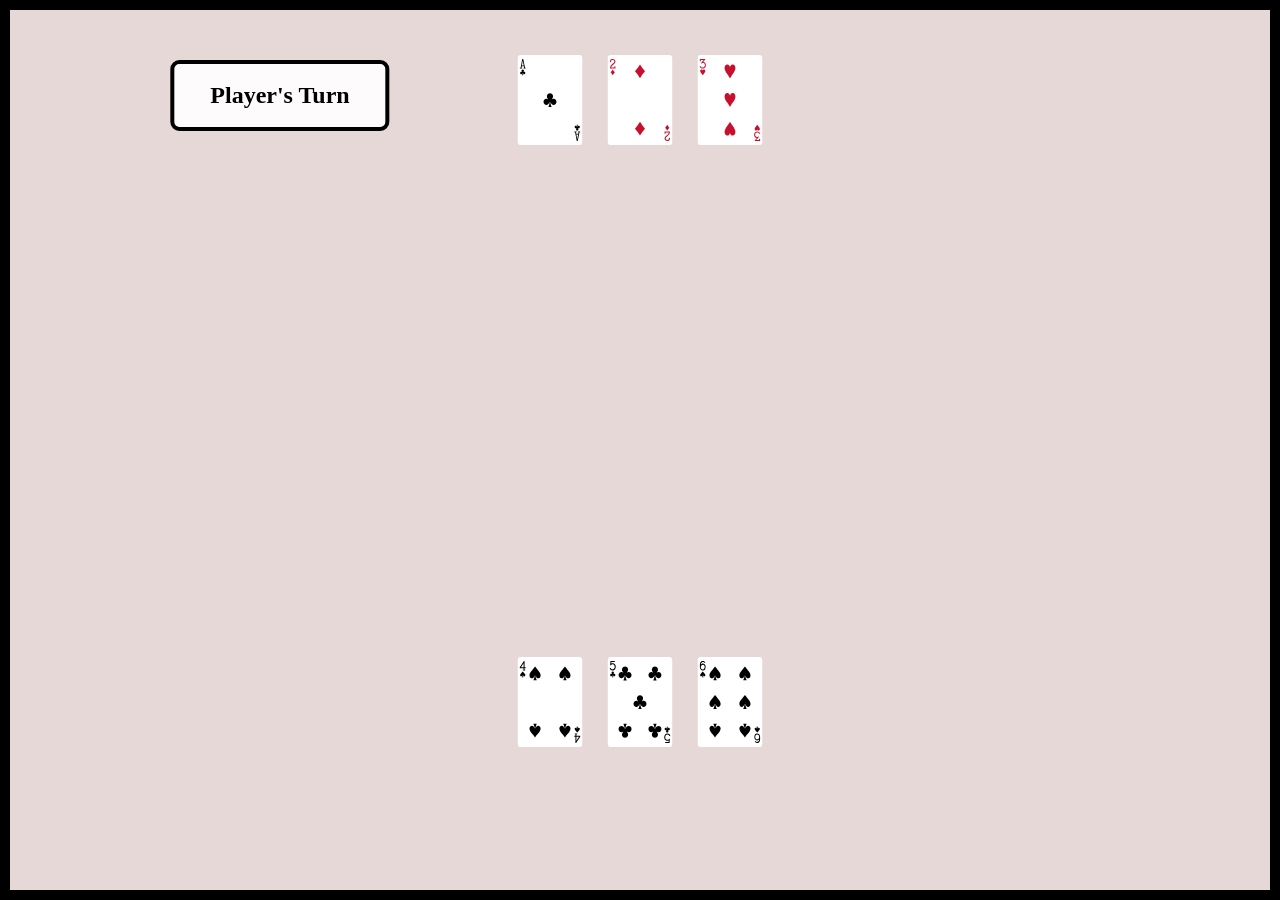
<file: hw5_html_css/hw5_presidents_static_1.html>
<!DOCTYPE html>
<html ng-app="myApp">

<head>
    <meta charset="utf-8">
    <title>TicTacToe</title>
    <meta name="description" content="TicTacToe game">
    <meta name="viewport" content="width=device-width, initial-scale=1, maximum-scale=1, user-scalable=no">
    <link rel="stylesheet" type="text/css" href="hw5_static_state.css">
    <link rel="icon" href="data:,">
</head>

<body>
    <div class="game">
        
            <div class="hand player_3" >
                <div class="turn-indicator">
                    <h2>Player's Turn</h2>
                </div>
                <img class="card" src="resources/CLUB-1.svg" alt="Ace of CLUB">
                <img class="card" src="resources/DIAMOND-2.svg" alt="Ten of DIAMOND">
                <img class="card" src="resources/HEART-3.svg" alt="Three of HEART">
            </div>

            <div class="hand player_1" >
                <img class="card" src="resources/SPADE-4.svg" alt="Four of SPADE">
                <img class="card" src="resources/CLUB-5.svg" alt="Five of CLUB">
                <img class="card" src="resources/SPADE-6.svg" alt="Six of SPADE">
            </div>

    </div>
</body>

</html>
</file>
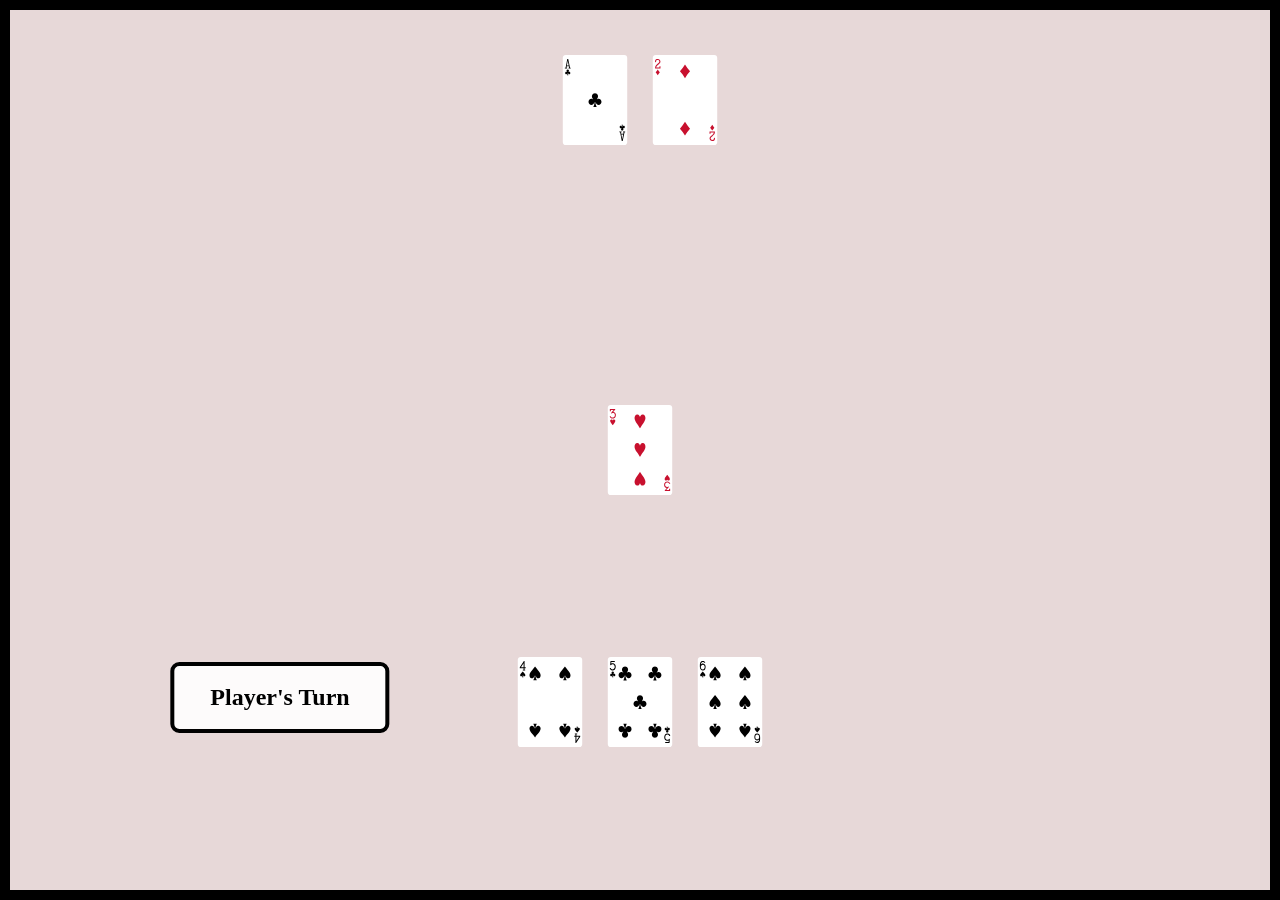
<file: hw5_html_css/hw5_presidents_static_2.html>
<!DOCTYPE html>
<html ng-app="myApp">

<head>
    <meta charset="utf-8">
    <title>TicTacToe</title>
    <meta name="description" content="TicTacToe game">
    <meta name="viewport" content="width=device-width, initial-scale=1, maximum-scale=1, user-scalable=no">
    <link rel="stylesheet" type="text/css" href="hw5_static_state.css">
    <link rel="icon" href="data:,">
</head>

<body>
    <div class="game">
        <! -- Opponent's hand -->
            <div class="hand player_3">
                <img class="card" src="resources/CLUB-1.svg" alt="Ace of CLUB">
                <img class="card" src="resources/DIAMOND-2.svg" alt="Ten of DIAMOND">
                
            </div>

            <!-- Trick -->
            <div class="trick">
                <img class="card" src="resources/HEART-3.svg" alt="Three of HEART">
            </div>

            <!-- Player's hand -->
            <div class="hand player_1">
                <div class="turn-indicator">
                    <h2>Player's Turn</h2>
                </div>
                <img class="card" src="resources/SPADE-4.svg" alt="Four of SPADE">
                <img class="card" src="resources/CLUB-5.svg" alt="Five of CLUB">
                <img class="card" src="resources/SPADE-6.svg" alt="Six of SPADE">
            </div>

    </div>
</body>

</html>
</file>
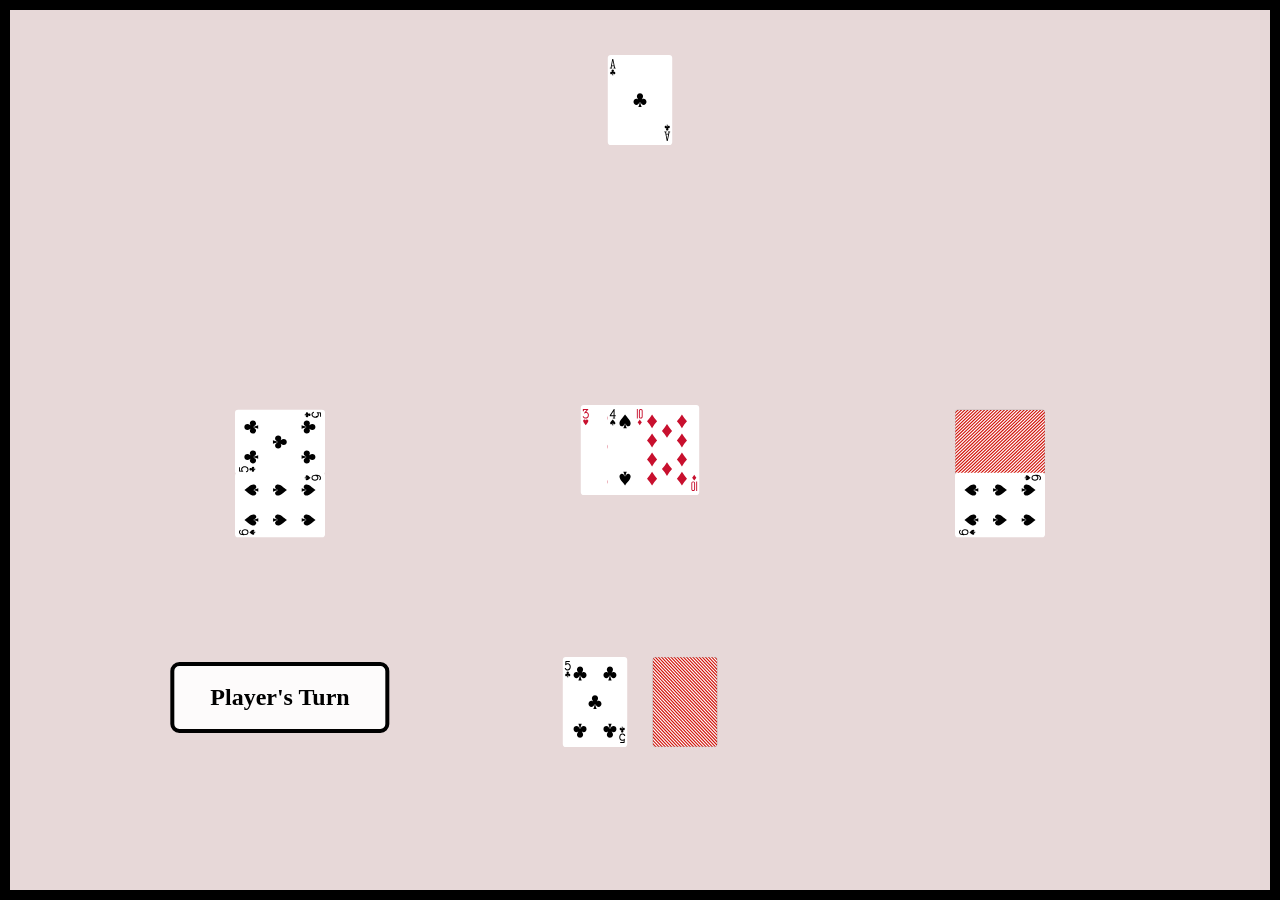
<file: hw5_html_css/hw5_presidents_static_3.html>
<!DOCTYPE html>
<html ng-app="myApp">

<head>
    <meta charset="utf-8">
    <title>Presidents</title>
    <meta name="description" content="Presidents game">
    <meta name="viewport" content="width=device-width, initial-scale=1, maximum-scale=1, user-scalable=no">
    <link rel="stylesheet" type="text/css" href="hw5_static_state.css">
    <link rel="icon" href="data:,">
</head>

<body>
    <div class="game">
        <! -- Opponent's hand -->
            <div class="hand player_3">
                <img class="card" src="resources/CLUB-1.svg" alt="Ace of CLUB">
            </div>

            <!-- Trick -->
            <div class="trick">
                <img class="card" src="resources/HEART-3.svg" alt="Three of HEART">
                <img class="card" src="resources/SPADE-4.svg" alt="Four of SPADE">
                <img class="card" src="resources/DIAMOND-10.svg" alt="Ten of DIAMOND">
            </div>

            <!-- Player's hand -->
            <div class="hand player_1">
                <div class="turn-indicator">
                    <h2>Player's Turn</h2>
                </div>
                <img class="card" src="resources/CLUB-5.svg" alt="Five of CLUB">
                <img class="card" src="resources/CARD-BACK.svg" alt="Six of SPADE">
            </div>

            <div class="hand player_2">
                <img class="card" src="resources/CLUB-5.svg" alt="Five of CLUB">
                <img class="card" src="resources/SPADE-6.svg" alt="Six of SPADE">
            </div>

            <div class="hand player_4">
                <img class="card" src="resources/CARD-BACK.svg" alt="Five of CLUB">
                <img class="card" src="resources/SPADE-6.svg" alt="Six of SPADE">
            </div>

    </div>
</body>

</html>
</file>
<file: hw5_html_css/hw5_static_state.css>
/*
We want to have the game div in the middle of the screen.

height&width 100vh makes the body take the full viewport.
[margin: 0] and [padding: 0]removes default margins&paddings.
Flexbox centers it both horizontally and vertically

It is possible to use instead:
[display: grid; place-items: center;]
The flexbox approach is probably more widely supported,
while the Grid approach with place-items: center is more concise.
*/
body {
  background-color: rgb(231, 216, 216);
  margin: 0;
  padding: 0;
  width: 100vw;
  height: 100vh;
  overflow: hidden;
  position: fixed !important;
  display: flex;
  justify-content: center;
  align-items: center;
  box-sizing: border-box;
  border: 10px solid black;
}
/*
min(100vw, 100vh) ensures the square fits within both screen dimensions.
If your game isn't square, you can change the aspect ratio, see [aspect-ratio: 1].
We give it [position: relative] so that the inside elements can be [position:absolute].
*/
.game {
  width: min(100vw, 100vh);
  height: min(100vw, 100vh);
  aspect-ratio: 1;
  position: relative;
}

/* To prevent long-press that will bring up copy-paste dialog.
user-select: none prevents text selection
-webkit-touch-callout: none specifically prevents the iOS long-press callout
-webkit-tap-highlight-color: transparent removes tap highlights on mobile
*/
* {
  -webkit-user-select: none;
  -moz-user-select: none;
  -ms-user-select: none;
  user-select: none;
  -webkit-touch-callout: none;
  -webkit-tap-highlight-color: transparent;
  -moz-touch-callout: none;
  -ms-touch-callout: none;
  outline: 0; /* To prevent blue-box outline after click: http://stackoverflow.com/questions/21719306/getting-rid-of-a-blue-box-around-button-when-pressed */
}
textarea,
input {
  -webkit-user-select: text !important;
  -moz-user-select: text !important;
  -ms-user-select: text !important;
  user-select: text !important;
}

.turn-indicator {
  position: absolute;
  top: 5%;
  left: 10%;
  transform: translateX(-50%);
  background-color: rgba(255, 255, 255, 0.9);
  padding: min(2vw, 2vh) min(4vw, 4vh);
  border-radius: min(1vw, 1vh);
  border: min(0.5vw, 0.5vh) solid black;
}


.turn-indicator h2 {
  margin: 0;
  font-size: 1.5em;
  text-align: center;
}

.hand {
  display: flex;
  flex-direction: row;
  justify-content: center;
  align-items: center;
  margin-top: 10px;
  left: 0;
  right: 0;
  pointer-events: none;
}

.player_2, .player_4 {
  flex-direction: column;
  left: auto;
  right: auto;
  top: 50%;
  transform: translateY(-50%);
}

.card {
  width: calc(min(100vw, 100vh)/ 10);
  height: calc(min(100vw, 100vh)/ 10);
}


.card.hoverable {
  cursor: pointer;
  transition: transform 0.2s ease;
  pointer-events: auto;
}

.player_1 .card.hoverable:hover {
  transform: translateY(-20%);
}
.player_1 .card.hoverable.selected {
  transform: translateY(-120%);
}

.player_2 .card.hoverable:hover {
  transform: rotate(90deg) translateY(-20%);
}
.player_2 .card.hoverable.selected {
  transform: rotate(90deg) translateY(-120%);
}

.player_3 .card.hoverable:hover {
  transform: translateY(20%);
}
.player_3 .card.hoverable.selected {
  transform: translateY(120%);
}

.player_4 .card.hoverable:hover {
  transform: rotate(90deg) translateY(20%);
}
.player_4 .card.hoverable.selected {
  transform: rotate(90deg) translateY(120%);
}


.player_4 {
  position: absolute;
  right: 5%;
}

.player_3 {
  position: absolute;
  top: 5%;
}

.player_2 {
  position: absolute;
  left: 5%;
}

.player_1 {
  position: absolute;
  bottom: 17%;
}

.hand.turn { 
  background-color: rgba(76, 175, 80, 0.3);
  border: min(0.4vw, 0.4vh) solid #4CAF50;
  box-shadow: 0 0 min(2vw, 2vh) rgba(76, 175, 80, 0.6);
}

.player_2 .card, .player_4 .card {
  margin-bottom: -30%;
  transform: rotate(90deg);
}

.trick {
  position: absolute;
  display: flex;
  flex-direction: row;
  justify-content: center;
  align-items: center;
  left: 0;
  right: 0;
  top: 50%;
  transform: translateY(-50%);
}

.trick .card {
  margin-right: -7%;
}

.trick .card:last-child {
  margin-right: 0;
}


.deal-button {
  position: absolute;
  top: 50%;
  left: 50%;
  transform: translate(-50%, -50%);
  
  /* Make it large */
  font-size: 2em;
  padding: min(3vw, 3vh) min(6vw, 6vh);
  
  /* Styling */
  background-color: #4CAF50;
  color: white;
  border: min(0.5vw, 0.5vh) solid #45a049;
  border-radius: min(1vw, 1vh);
  cursor: pointer;
  font-weight: bold;
  box-shadow: 0 min(0.5vw, 0.5vh) min(1vw, 1vh) rgba(0, 0, 0, 0.3);
  transition: all 0.3s ease;
}

.deal-button:hover {
  background-color: #45a049;
  box-shadow: 0 min(0.8vw, 0.8vh) min(1.5vw, 1.5vh) rgba(0, 0, 0, 0.4);
  transform: translate(-50%, -50%) scale(1.05);
}

.deal-button:active {
  transform: translate(-50%, -50%) scale(0.98);
  box-shadow: 0 min(0.2vw, 0.2vh) min(0.5vw, 0.5vh) rgba(0, 0, 0, 0.2);
}


/* Action button (PASS/PLAY) */
.action-button {
  position: absolute;
  bottom: 5%;
  right: 45%;
  
  font-size: 1.5em;
  padding: min(2vw, 2vh) min(4vw, 4vh);
  
  color: white;
  border: min(0.3vw, 0.3vh) solid rgba(0, 0, 0, 0.3);
  border-radius: min(0.8vw, 0.8vh);
  cursor: pointer;
  font-weight: bold;
  box-shadow: 0 min(0.4vw, 0.4vh) min(0.8vw, 0.8vh) rgba(0, 0, 0, 0.3);
  transition: all 0.2s ease;
  min-width: min(15vw, 15vh);
  text-align: center;
}

/* PASS button styling */
.pass-button {
  background-color: #f44336;
  border-color: #d32f2f;
}

.pass-button:hover {
  background-color: #d32f2f;
  box-shadow: 0 min(0.6vw, 0.6vh) min(1.2vw, 1.2vh) rgba(0, 0, 0, 0.4);
  transform: scale(1.05);
}

/* PLAY button styling */
.play-button {
  background-color: #2196F3;
  border-color: #1976D2;
}

.play-button:hover {
  background-color: #1976D2;
  box-shadow: 0 min(0.6vw, 0.6vh) min(1.2vw, 1.2vh) rgba(0, 0, 0, 0.4);
  transform: scale(1.05);
}

.action-button:active {
  transform: scale(0.95);
  box-shadow: 0 min(0.2vw, 0.2vh) min(0.4vw, 0.4vh) rgba(0, 0, 0, 0.2);
}

/* Error message */
.error-message {
  position: absolute;
  top: 50%;
  left: 50%;
  transform: translate(-50%, -50%);
  
  background-color: rgba(244, 67, 54, 0.95);
  color: white;
  font-size: 1.8em;
  font-weight: bold;
  padding: min(3vw, 3vh) min(6vw, 6vh);
  border-radius: min(1vw, 1vh);
  border: min(0.5vw, 0.5vh) solid #d32f2f;
  box-shadow: 0 min(1vw, 1vh) min(3vw, 3vh) rgba(0, 0, 0, 0.5);
  z-index: 1000;
  text-align: center;
  
  /* Auto-fade after 1 second */
  animation: shake 0.5s, fadeOut 0.5s 1s forwards;
}

@keyframes fadeOut {
  from { opacity: 1; }
  to { opacity: 0; pointer-events: none; }
}

@keyframes shake {
  0%, 100% { transform: translate(-50%, -50%) rotate(0deg); }
  10%, 30%, 50%, 70%, 90% { transform: translate(-50%, -50%) rotate(-2deg); }
  20%, 40%, 60%, 80% { transform: translate(-50%, -50%) rotate(2deg); }
}

.opponent-hand-display {
  display: flex;
  align-items: center;
  gap: min(2vw, 2vh);
}

.card-count {
  font-size: 2em;
  font-weight: bold;
  color: white;
  text-shadow: 
    -1px -1px 0 #000,  
    1px -1px 0 #000,
    -1px 1px 0 #000,
    1px 1px 0 #000;
  z-index: 10;
}

/* Adjust for rotated side players */
.player_2 .opponent-hand-display,
.player_4 .opponent-hand-display {
  flex-direction: column;
}

/* Round Over display */
.round-over {
  position: absolute;
  top: 50%;
  left: 50%;
  transform: translate(-50%, -50%);
  
  background-color: rgba(255, 255, 255, 0.95);
  padding: min(4vw, 4vh) min(6vw, 6vh);
  border-radius: min(2vw, 2vh);
  border: min(0.5vw, 0.5vh) solid #333;
  box-shadow: 0 min(1.5vw, 1.5vh) min(4vw, 4vh) rgba(0, 0, 0, 0.5);
  z-index: 1000;
  text-align: center;
  min-width: 40%;
}

.round-over-title {
  font-size: 3em;
  font-weight: bold;
  color: #4CAF50;
  margin-bottom: min(2vw, 2vh);
  text-shadow: 2px 2px 4px rgba(0, 0, 0, 0.2);
}

.round-ranking {
  font-size: 1.8em;
  color: #333;
  line-height: 1.6;
  margin-top: min(2vw, 2vh);
  padding: min(2vw, 2vh);
  background-color: rgba(240, 240, 240, 0.8);
  border-radius: min(1vw, 1vh);
}

/* Individual ranking entries if you use the vertical list version */
.ranking-entry {
  font-size: 1.8em;
  padding: min(1vw, 1vh);
  margin: min(0.5vw, 0.5vh) 0;
  color: #333;
  font-weight: 500;
}

.ranking-entry:first-child {
  color: #FFD700;
  font-weight: bold;
  font-size: 2em;
}

.ranking-entry:nth-child(2) {
  color: #C0C0C0;
  font-weight: bold;
}

.ranking-entry:nth-child(3) {
  color: #CD7F32;
  font-weight: bold;
}

@media (max-width: 768px) {
  .card {
    width: calc(min(100vw, 100vh) / 15);
    height: calc(min(100vw, 100vh) / 15);
  }
  
  .player_2 .card, .player_4 .card {
  margin-bottom: -10%;
  transform: rotate(90deg);
}
.trick .card {
  margin-right: -4%;
}
}

/* ========== LOBBY SCREENS ========== */

/* Main Menu */
.main-menu {
  display: flex;
  flex-direction: column;
  align-items: center;
  justify-content: center;
  gap: min(3vw, 3vh);
  padding: min(4vw, 4vh);
}

.main-menu h1 {
  font-size: 3em;
  color: #333;
  margin: 0;
  text-shadow: 2px 2px 4px rgba(0, 0, 0, 0.2);
}

.menu-button {
  font-size: 1.8em;
  padding: min(2vw, 2vh) min(6vw, 6vh);
  background-color: #4CAF50;
  color: white;
  border: min(0.3vw, 0.3vh) solid #45a049;
  border-radius: min(1vw, 1vh);
  cursor: pointer;
  font-weight: bold;
  box-shadow: 0 min(0.4vw, 0.4vh) min(0.8vw, 0.8vh) rgba(0, 0, 0, 0.3);
  transition: all 0.2s ease;
  min-width: min(30vw, 30vh);
}

.menu-button:hover {
  background-color: #45a049;
  transform: scale(1.05);
}

.menu-button:active {
  transform: scale(0.95);
}

/* Join Lobby Screen */
.join-lobby-screen {
  display: flex;
  flex-direction: column;
  align-items: center;
  justify-content: center;
  gap: min(2vw, 2vh);
  padding: min(4vw, 4vh);
}

.join-lobby-screen h2 {
  font-size: 2.5em;
  color: #333;
  margin: 0;
}

.input-container {
  display: flex;
  flex-direction: column;
  gap: min(1vw, 1vh);
  width: 80%;
  max-width: min(50vw, 50vh);
}

.input-container label {
  font-size: 1.5em;
  font-weight: bold;
  color: #333;
}

.game-id-input {
  font-size: 1.5em;
  padding: min(1.5vw, 1.5vh);
  border: min(0.3vw, 0.3vh) solid #ccc;
  border-radius: min(0.8vw, 0.8vh);
  text-align: center;
}

.button-group {
  display: flex;
  gap: min(2vw, 2vh);
  justify-content: center;
}

.button-group .action-button {
  position: relative;  
  bottom: auto;
  right: auto;
}


.lobby-actions .action-button {
  position: relative;  
  bottom: auto;
  right: auto;
}

.back-button {
  background-color: #757575;
  border-color: #616161;
}

.back-button:hover {
  background-color: #616161;
}

.join-confirm-button {
  background-color: #2196F3;
  border-color: #1976D2;
}

.join-confirm-button:hover {
  background-color: #1976D2;
}

/* Lobby Waiting Screen */
.lobby-waiting-screen {
  display: flex;
  flex-direction: column;
  align-items: center;
  gap: min(2vw, 2vh);
  padding: min(4vw, 4vh);
}

.lobby-waiting-screen h2 {
  font-size: 2.5em;
  color: #333;
  margin: 0;
}

.game-id-display {
  font-size: 1.8em;
  background-color: rgba(255, 255, 255, 0.9);
  padding: min(2vw, 2vh) min(4vw, 4vh);
  border-radius: min(1vw, 1vh);
  border: min(0.3vw, 0.3vh) solid #333;
}

.game-id-value {
  font-family: monospace;
  font-weight: bold;
  color: #2196F3;
}

.selectable {
  -webkit-user-select: text !important;
  -moz-user-select: text !important;
  -ms-user-select: text !important;
  user-select: text !important;
  cursor: text;
}

.players-section {
  width: 80%;
  max-width: min(50vw, 50vh);
  text-align: center;
}

.players-section h3 {
  font-size: 2em;
  margin: 0 0 min(1vw, 1vh) 0;
}

.players-list {
  list-style: none;
  padding: 0;
  margin: 0;
}

.player-item {
  font-size: 1.6em;
  padding: min(1vw, 1vh);
  background-color: rgba(255, 255, 255, 0.8);
  margin: min(0.5vw, 0.5vh) 0;
  border-radius: min(0.5vw, 0.5vh);
}

.player-count {
  font-size: 1.4em;
  color: #666;
  margin-top: min(1vw, 1vh);
}

.lobby-actions {
  display: flex;
  gap: min(2vw, 2vh);
  flex-wrap: wrap;
  justify-content: center;
}

.start-game-button {
  background-color: #4CAF50;
  border-color: #45a049;
}

.start-game-button:hover {
  background-color: #45a049;
}

.leave-button {
  background-color: #f44336;
  border-color: #d32f2f;
}

.leave-button:hover {
  background-color: #d32f2f;
}

.waiting-message {
  font-size: 1.6em;
  color: #666;
  font-style: italic;
}

/* Loading State */
.loading {
  display: flex;
  justify-content: center;
  align-items: center;
  font-size: 2.5em;
  color: #333;
  font-weight: bold;
}

/* Last play display */
.last-play-display {
  position: absolute;
  top: 30%;
  left: 50%;
  transform: translateX(-50%);
  background-color: rgba(255, 255, 255, 0.95);
  padding: min(1.5vw, 1.5vh) min(3vw, 3vh);
  border-radius: min(1vw, 1vh);
  border: min(0.3vw, 0.3vh) solid #333;
  font-size: 1.4em;
  font-weight: bold;
  color: #333;
  box-shadow: 0 min(0.5vw, 0.5vh) min(1vw, 1vh) rgba(0, 0, 0, 0.3);
  z-index: 100;
}

.copy-button {
  margin-left: min(1vw, 1vh);
  padding: min(0.5vw, 0.5vh) min(1.5vw, 1.5vh);
  background-color: #2196F3;
  color: white;
  border: none;
  border-radius: min(0.5vw, 0.5vh);
  cursor: pointer;
  font-size: 0.9em;
  transition: background-color 0.2s;
}

.copy-button:hover {
  background-color: #1976D2;
}
</file>
